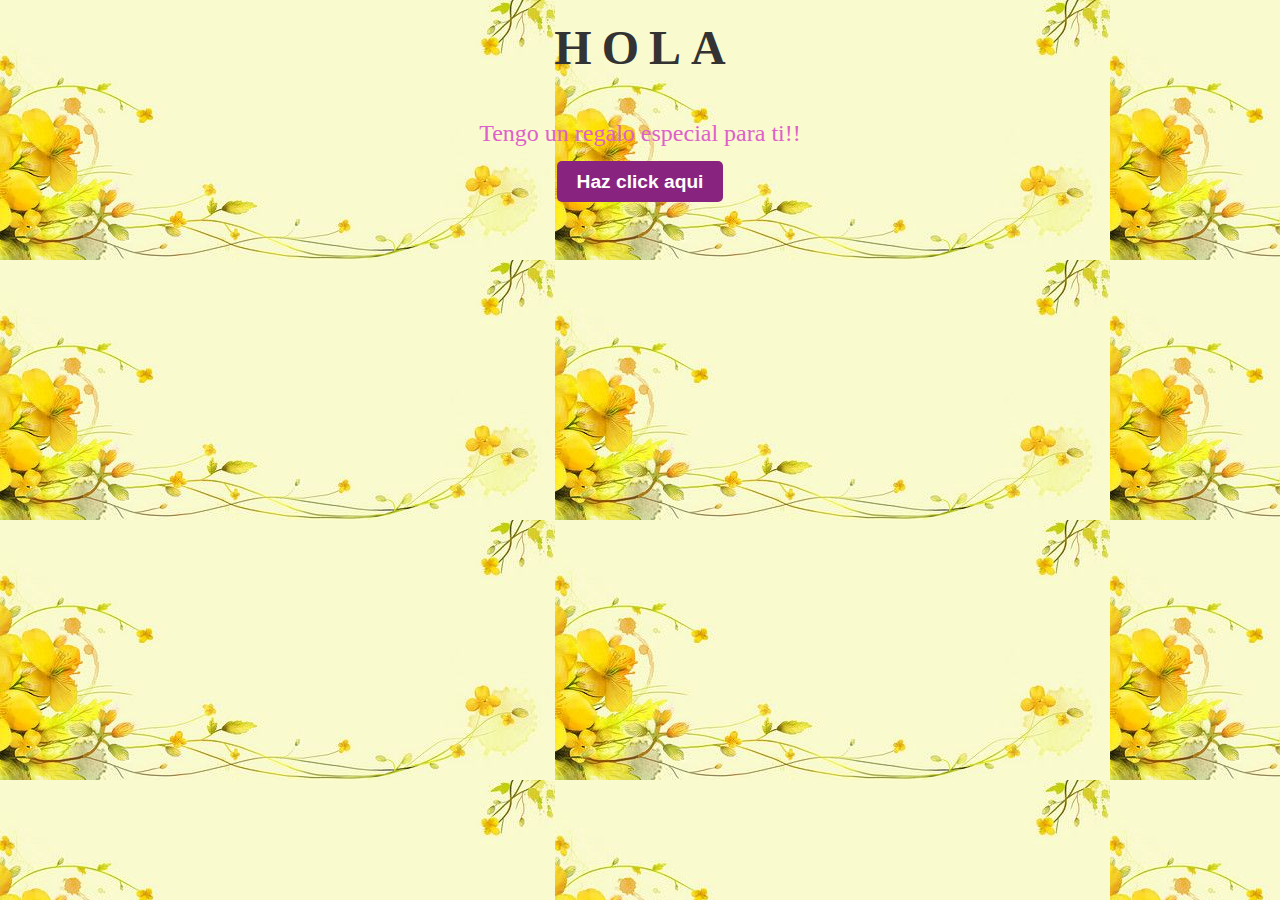
<file: index.html>
<!DOCTYPE html>
<html lang="en">
<head>
    <meta charset="UTF-8">
    <meta http-equiv="X-UA-Compatible" content="IE=edge">
    <meta name="viewport" content="width=device-width, initial-scale=1.0">
    <link rel="stylesheet" href="styles2.css">
    <link rel="icon" href="img/flowers.png" type="image/x-icon">
    <title>FLORES</title>
</head>
<body>
    <div class="greetings">

        <span>H</span>
        <span>O</span>
        <span>L</span>
        <span>A</span>
    </div>
    <div class="greetings">
        <span></span>
        <span></span>
        <span></span>
        <span></span>
        <span></span>
        <span></span>
    </div>
    <div class="description">
        <span>Tengo un regalo especial para ti!!</span>
    </div>
    <div class="button">
        <button>
            <a href="FLORES.html">Haz click aqui</a>
        </button>
        
    </div>
</body>
</html>
</file>
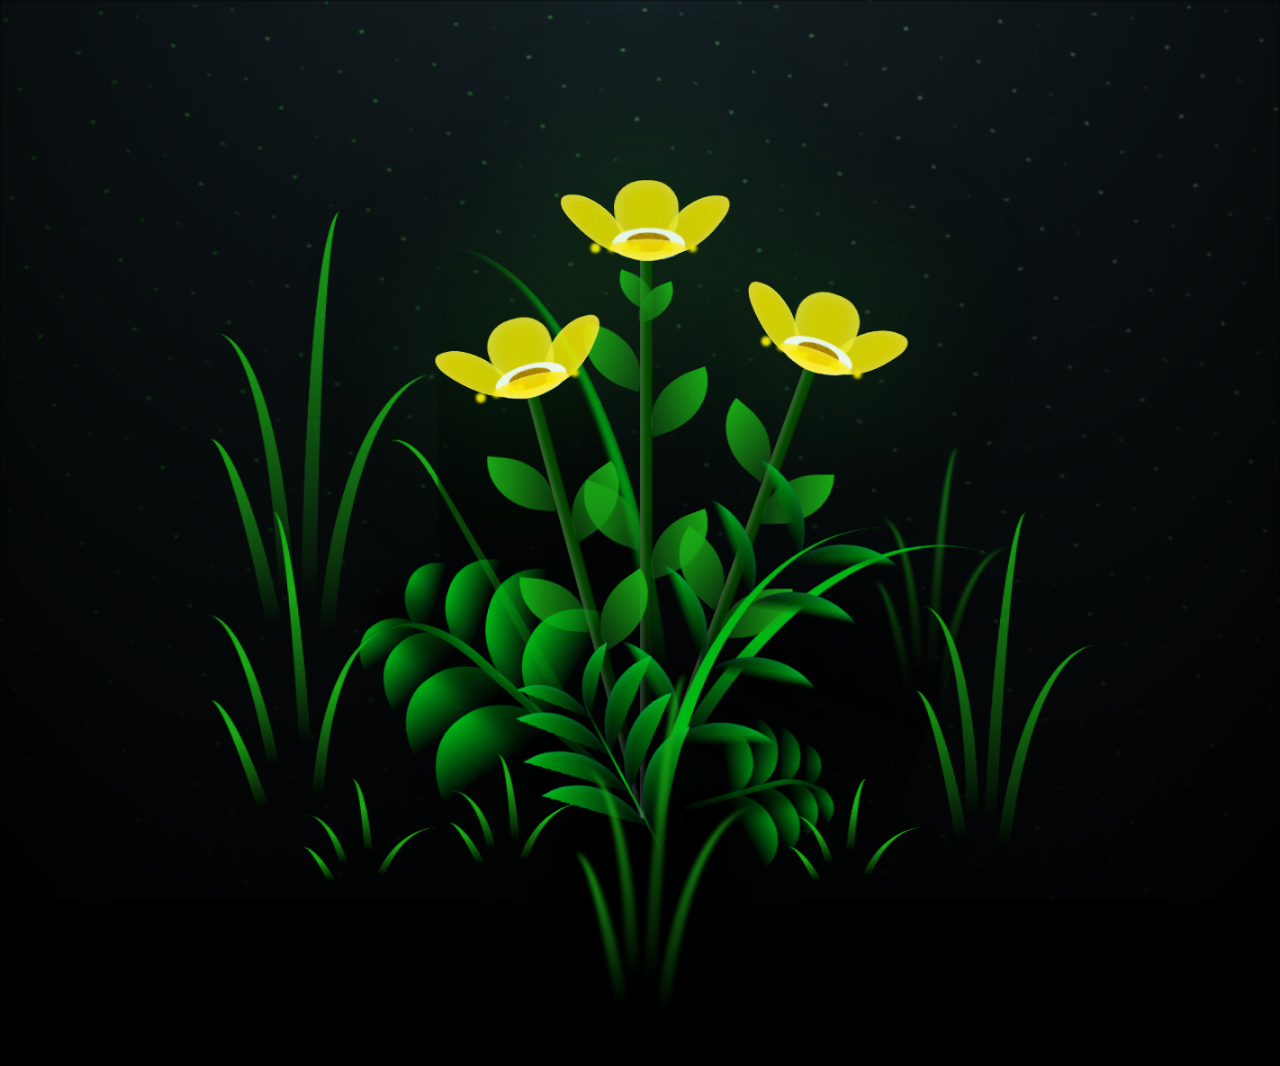
<file: FLORES.html>
<!DOCTYPE html>
<html lang="en">
<head>
    <meta charset="UTF-8">
    <meta http-equiv="X-UA-Compatible" content="IE=edge">
    <meta name="viewport" content="width=device-width, initial-scale=1.0">
    <link rel="stylesheet" href="styles.css">
    <link rel="icon" href="img/flowers.png" type="image/x-icon">
    <title>FLORES</title>
</head>

<body class="container">
    <div class="night"></div>
    <div class="flowers">
      <div class="flower flower--1">
        <div class="flower__leafs flower__leafs--1">
          <div class="flower__leaf flower__leaf--1"></div>
          <div class="flower__leaf flower__leaf--2"></div>
          <div class="flower__leaf flower__leaf--3"></div>
          <div class="flower__leaf flower__leaf--4"></div>
          <div class="flower__white-circle"></div>
  
          <div class="flower__light flower__light--1"></div>
          <div class="flower__light flower__light--2"></div>
          <div class="flower__light flower__light--3"></div>
          <div class="flower__light flower__light--4"></div>
          <div class="flower__light flower__light--5"></div>
          <div class="flower__light flower__light--6"></div>
          <div class="flower__light flower__light--7"></div>
          <div class="flower__light flower__light--8"></div>
  
        </div>
        <div class="flower__line">
          <div class="flower__line__leaf flower__line__leaf--1"></div>
          <div class="flower__line__leaf flower__line__leaf--2"></div>
          <div class="flower__line__leaf flower__line__leaf--3"></div>
          <div class="flower__line__leaf flower__line__leaf--4"></div>
          <div class="flower__line__leaf flower__line__leaf--5"></div>
          <div class="flower__line__leaf flower__line__leaf--6"></div>
        </div>
      </div>
  
      <div class="flower flower--2">
        <div class="flower__leafs flower__leafs--2">
          <div class="flower__leaf flower__leaf--1"></div>
          <div class="flower__leaf flower__leaf--2"></div>
          <div class="flower__leaf flower__leaf--3"></div>
          <div class="flower__leaf flower__leaf--4"></div>
          <div class="flower__white-circle"></div>
  
          <div class="flower__light flower__light--1"></div>
          <div class="flower__light flower__light--2"></div>
          <div class="flower__light flower__light--3"></div>
          <div class="flower__light flower__light--4"></div>
          <div class="flower__light flower__light--5"></div>
          <div class="flower__light flower__light--6"></div>
          <div class="flower__light flower__light--7"></div>
          <div class="flower__light flower__light--8"></div>
  
        </div>
        <div class="flower__line">
          <div class="flower__line__leaf flower__line__leaf--1"></div>
          <div class="flower__line__leaf flower__line__leaf--2"></div>
          <div class="flower__line__leaf flower__line__leaf--3"></div>
          <div class="flower__line__leaf flower__line__leaf--4"></div>
        </div>
      </div>
  
      <div class="flower flower--3">
        <div class="flower__leafs flower__leafs--3">
          <div class="flower__leaf flower__leaf--1"></div>
          <div class="flower__leaf flower__leaf--2"></div>
          <div class="flower__leaf flower__leaf--3"></div>
          <div class="flower__leaf flower__leaf--4"></div>
          <div class="flower__white-circle"></div>
  
          <div class="flower__light flower__light--1"></div>
          <div class="flower__light flower__light--2"></div>
          <div class="flower__light flower__light--3"></div>
          <div class="flower__light flower__light--4"></div>
          <div class="flower__light flower__light--5"></div>
          <div class="flower__light flower__light--6"></div>
          <div class="flower__light flower__light--7"></div>
          <div class="flower__light flower__light--8"></div>
  
        </div>
        <div class="flower__line">
          <div class="flower__line__leaf flower__line__leaf--1"></div>
          <div class="flower__line__leaf flower__line__leaf--2"></div>
          <div class="flower__line__leaf flower__line__leaf--3"></div>
          <div class="flower__line__leaf flower__line__leaf--4"></div>
        </div>
      </div>
  
      <div class="grow-ans" style="--d:1.2s">
        <div class="flower__g-long">
          <div class="flower__g-long__top"></div>
          <div class="flower__g-long__bottom"></div>
        </div>
      </div>
  
      <div class="growing-grass">
        <div class="flower__grass flower__grass--1">
          <div class="flower__grass--top"></div>
          <div class="flower__grass--bottom"></div>
          <div class="flower__grass__leaf flower__grass__leaf--1"></div>
          <div class="flower__grass__leaf flower__grass__leaf--2"></div>
          <div class="flower__grass__leaf flower__grass__leaf--3"></div>
          <div class="flower__grass__leaf flower__grass__leaf--4"></div>
          <div class="flower__grass__leaf flower__grass__leaf--5"></div>
          <div class="flower__grass__leaf flower__grass__leaf--6"></div>
          <div class="flower__grass__leaf flower__grass__leaf--7"></div>
          <div class="flower__grass__leaf flower__grass__leaf--8"></div>
          <div class="flower__grass__overlay"></div>
        </div>
      </div>
  
      <div class="growing-grass">
        <div class="flower__grass flower__grass--2">
          <div class="flower__grass--top"></div>
          <div class="flower__grass--bottom"></div>
          <div class="flower__grass__leaf flower__grass__leaf--1"></div>
          <div class="flower__grass__leaf flower__grass__leaf--2"></div>
          <div class="flower__grass__leaf flower__grass__leaf--3"></div>
          <div class="flower__grass__leaf flower__grass__leaf--4"></div>
          <div class="flower__grass__leaf flower__grass__leaf--5"></div>
          <div class="flower__grass__leaf flower__grass__leaf--6"></div>
          <div class="flower__grass__leaf flower__grass__leaf--7"></div>
          <div class="flower__grass__leaf flower__grass__leaf--8"></div>
          <div class="flower__grass__overlay"></div>
        </div>
      </div>
  
      <div class="grow-ans" style="--d:2.4s">
        <div class="flower__g-right flower__g-right--1">
          <div class="leaf"></div>
        </div>
      </div>
  
      <div class="grow-ans" style="--d:2.8s">
        <div class="flower__g-right flower__g-right--2">
          <div class="leaf"></div>
        </div>
      </div>
  
      <div class="grow-ans" style="--d:2.8s">
        <div class="flower__g-front">
          <div class="flower__g-front__leaf-wrapper flower__g-front__leaf-wrapper--1">
            <div class="flower__g-front__leaf"></div>
          </div>
          <div class="flower__g-front__leaf-wrapper flower__g-front__leaf-wrapper--2">
            <div class="flower__g-front__leaf"></div>
          </div>
          <div class="flower__g-front__leaf-wrapper flower__g-front__leaf-wrapper--3">
            <div class="flower__g-front__leaf"></div>
          </div>
          <div class="flower__g-front__leaf-wrapper flower__g-front__leaf-wrapper--4">
            <div class="flower__g-front__leaf"></div>
          </div>
          <div class="flower__g-front__leaf-wrapper flower__g-front__leaf-wrapper--5">
            <div class="flower__g-front__leaf"></div>
          </div>
          <div class="flower__g-front__leaf-wrapper flower__g-front__leaf-wrapper--6">
            <div class="flower__g-front__leaf"></div>
          </div>
          <div class="flower__g-front__leaf-wrapper flower__g-front__leaf-wrapper--7">
            <div class="flower__g-front__leaf"></div>
          </div>
          <div class="flower__g-front__leaf-wrapper flower__g-front__leaf-wrapper--8">
            <div class="flower__g-front__leaf"></div>
          </div>
          <div class="flower__g-front__line"></div>
        </div>
      </div>
  
      <div class="grow-ans" style="--d:3.2s">
        <div class="flower__g-fr">
          <div class="leaf"></div>
          <div class="flower__g-fr__leaf flower__g-fr__leaf--1"></div>
          <div class="flower__g-fr__leaf flower__g-fr__leaf--2"></div>
          <div class="flower__g-fr__leaf flower__g-fr__leaf--3"></div>
          <div class="flower__g-fr__leaf flower__g-fr__leaf--4"></div>
          <div class="flower__g-fr__leaf flower__g-fr__leaf--5"></div>
          <div class="flower__g-fr__leaf flower__g-fr__leaf--6"></div>
          <div class="flower__g-fr__leaf flower__g-fr__leaf--7"></div>
          <div class="flower__g-fr__leaf flower__g-fr__leaf--8"></div>
        </div>
      </div>
  
      <div class="long-g long-g--0">
        <div class="grow-ans" style="--d:3s">
          <div class="leaf leaf--0"></div>
        </div>
        <div class="grow-ans" style="--d:2.2s">
          <div class="leaf leaf--1"></div>
        </div>
        <div class="grow-ans" style="--d:3.4s">
          <div class="leaf leaf--2"></div>
        </div>
        <div class="grow-ans" style="--d:3.6s">
          <div class="leaf leaf--3"></div>
        </div>
      </div>
  
      <div class="long-g long-g--1">
        <div class="grow-ans" style="--d:3.6s">
          <div class="leaf leaf--0"></div>
        </div>
        <div class="grow-ans" style="--d:3.8s">
          <div class="leaf leaf--1"></div>
        </div>
        <div class="grow-ans" style="--d:4s">
          <div class="leaf leaf--2"></div>
        </div>
        <div class="grow-ans" style="--d:4.2s">
          <div class="leaf leaf--3"></div>
        </div>
      </div>
  
      <div class="long-g long-g--2">
        <div class="grow-ans" style="--d:4s">
          <div class="leaf leaf--0"></div>
        </div>
        <div class="grow-ans" style="--d:4.2s">
          <div class="leaf leaf--1"></div>
        </div>
        <div class="grow-ans" style="--d:4.4s">
          <div class="leaf leaf--2"></div>
        </div>
        <div class="grow-ans" style="--d:4.6s">
          <div class="leaf leaf--3"></div>
        </div>
      </div>
  
      <div class="long-g long-g--3">
        <div class="grow-ans" style="--d:4s">
          <div class="leaf leaf--0"></div>
        </div>
        <div class="grow-ans" style="--d:4.2s">
          <div class="leaf leaf--1"></div>
        </div>
        <div class="grow-ans" style="--d:3s">
          <div class="leaf leaf--2"></div>
        </div>
        <div class="grow-ans" style="--d:3.6s">
          <div class="leaf leaf--3"></div>
        </div>
      </div>
  
      <div class="long-g long-g--4">
        <div class="grow-ans" style="--d:4s">
          <div class="leaf leaf--0"></div>
        </div>
        <div class="grow-ans" style="--d:4.2s">
          <div class="leaf leaf--1"></div>
        </div>
        <div class="grow-ans" style="--d:3s">
          <div class="leaf leaf--2"></div>
        </div>
        <div class="grow-ans" style="--d:3.6s">
          <div class="leaf leaf--3"></div>
        </div>
      </div>
  
      <div class="long-g long-g--5">
        <div class="grow-ans" style="--d:4s">
          <div class="leaf leaf--0"></div>
        </div>
        <div class="grow-ans" style="--d:4.2s">
          <div class="leaf leaf--1"></div>
        </div>
        <div class="grow-ans" style="--d:3s">
          <div class="leaf leaf--2"></div>
        </div>
        <div class="grow-ans" style="--d:3.6s">
          <div class="leaf leaf--3"></div>
        </div>
      </div>
  
      <div class="long-g long-g--6">
        <div class="grow-ans" style="--d:4.2s">
          <div class="leaf leaf--0"></div>
        </div>
        <div class="grow-ans" style="--d:4.4s">
          <div class="leaf leaf--1"></div>
        </div>
        <div class="grow-ans" style="--d:4.6s">
          <div class="leaf leaf--2"></div>
        </div>
        <div class="grow-ans" style="--d:4.8s">
          <div class="leaf leaf--3"></div>
        </div>
      </div>
  
      <div class="long-g long-g--7">
        <div class="grow-ans" style="--d:3s">
          <div class="leaf leaf--0"></div>
        </div>
        <div class="grow-ans" style="--d:3.2s">
          <div class="leaf leaf--1"></div>
        </div>
        <div class="grow-ans" style="--d:3.5s">
          <div class="leaf leaf--2"></div>
        </div>
        <div class="grow-ans" style="--d:3.6s">
          <div class="leaf leaf--3"></div>
        </div>
      </div>
    </div>
    <script src="main.js"></script>
  </body>
</html>
</file>
<file: styles2.css>
/* Estilo general del cuerpo */
body {
    font-family: 'Georgia', serif;
    background-image: url('01.jpeg');
    color: #333; /* Color del texto */
    margin: 0;
    padding: 0;
    text-align: center;
}

/* Estilo para los saludos */
.greetings {
    display: flex;
    justify-content: center;
    margin: 20px 0;
}

.greetings span {
    font-size: 3rem;
    color: o#223C20; 
    margin: 0 5px;
    font-weight: bold;
    animation: bounce 1s infinite;
}

/* Animación de rebote */
@keyframes bounce {
    0%, 20%, 50%, 80%, 100% {
        transform: translateY(0);
    }
    40% {
        transform: translateY(-30px);
    }
    60% {
        transform: translateY(-15px);
    }
}

/* Estilo para la descripción */
.description {
    margin: 20px 0;
}

.description span {
    font-size: 1.5rem;
    color: #DE60CA; 
    font-weight: 300;
    line-height: 1.5;
}

/* Estilo para el botón */
.button {
    margin: 20px 0;
}

.button a {
    text-decoration: none;
    color: #fff;
    background-color:#882380; 
    padding: 10px 20px;
    border-radius: 5px;
    font-size: 1.2rem;
    font-weight: bold;
}

.button a:hover {
    background-color: #b43d5b;
}

button {
    border: none;
    padding: 0;
    background: none;
    cursor: pointer;
}

/* Estilo del favicon */
link[rel="icon"] {
    color: #d45a6c;
}
</file>
<file: styles.css>
*,
*::after,
*::before {
  padding: 0;
  margin: 0;
  box-sizing: border-box;
}

:root {
  --dark-color: #000;
}

body {
  display: flex;
  align-items: flex-end;
  justify-content: center;
  min-height: 100vh;
  background-color: var(--dark-color);
  overflow: hidden;
  perspective: 1000px;
}

.night {
  position: fixed;
  left: 50%;
  top: 0;
  transform: translateX(-50%);
  width: 100%;
  height: 100%;
  filter: blur(0.1vmin);
  background-image: radial-gradient(ellipse at top, transparent 0%, var(--dark-color)), 
  radial-gradient(ellipse at bottom, var(--dark-color), rgba(145, 233, 255, 0.2)), 
  repeating-linear-gradient(220deg, rgb(0, 0, 0) 0px, rgb(0, 0, 0) 19px, transparent 19px, 
  transparent 22px), repeating-linear-gradient(189deg, rgb(0, 0, 0) 0px, rgb(0, 0, 0) 19px, 
  transparent 19px, transparent 22px), repeating-linear-gradient(148deg, rgb(0, 0, 0) 0px, 
  rgb(0, 0, 0) 19px, transparent 19px, transparent 22px), linear-gradient(90deg, rgb(21, 255, 0), 
  rgb(240, 240, 240));
}

.flowers {
  position: relative;
  transform: scale(0.9);
}

.flower {
  position: absolute;
  bottom: 10vmin;
  transform-origin: bottom center;
  z-index: 10;
  --fl-speed: 0.8s;
}
.flower--1 {
  -webkit-animation: moving-flower-1 4s linear infinite;
          animation: moving-flower-1 4s linear infinite;
}
.flower--1 .flower__line {
  height: 70vmin;
  -webkit-animation-delay: 0.3s;
          animation-delay: 0.3s;
}
.flower--1 .flower__line__leaf--1 {
  -webkit-animation: blooming-leaf-right var(--fl-speed) 1.6s backwards;
          animation: blooming-leaf-right var(--fl-speed) 1.6s backwards;
}
.flower--1 .flower__line__leaf--2 {
  -webkit-animation: blooming-leaf-right var(--fl-speed) 1.4s backwards;
          animation: blooming-leaf-right var(--fl-speed) 1.4s backwards;
}
.flower--1 .flower__line__leaf--3 {
  -webkit-animation: blooming-leaf-left var(--fl-speed) 1.2s backwards;
          animation: blooming-leaf-left var(--fl-speed) 1.2s backwards;
}
.flower--1 .flower__line__leaf--4 {
  -webkit-animation: blooming-leaf-left var(--fl-speed) 1s backwards;
          animation: blooming-leaf-left var(--fl-speed) 1s backwards;
}
.flower--1 .flower__line__leaf--5 {
  -webkit-animation: blooming-leaf-right var(--fl-speed) 1.8s backwards;
          animation: blooming-leaf-right var(--fl-speed) 1.8s backwards;
}
.flower--1 .flower__line__leaf--6 {
  -webkit-animation: blooming-leaf-left var(--fl-speed) 2s backwards;
          animation: blooming-leaf-left var(--fl-speed) 2s backwards;
}
.flower--2 {
  left: 50%;
  transform: rotate(20deg);
  -webkit-animation: moving-flower-2 4s linear infinite;
          animation: moving-flower-2 4s linear infinite;
}
.flower--2 .flower__line {
  height: 60vmin;
  -webkit-animation-delay: 0.6s;
          animation-delay: 0.6s;
}
.flower--2 .flower__line__leaf--1 {
  -webkit-animation: blooming-leaf-right var(--fl-speed) 1.9s backwards;
          animation: blooming-leaf-right var(--fl-speed) 1.9s backwards;
}
.flower--2 .flower__line__leaf--2 {
  -webkit-animation: blooming-leaf-right var(--fl-speed) 1.7s backwards;
          animation: blooming-leaf-right var(--fl-speed) 1.7s backwards;
}
.flower--2 .flower__line__leaf--3 {
  -webkit-animation: blooming-leaf-left var(--fl-speed) 1.5s backwards;
          animation: blooming-leaf-left var(--fl-speed) 1.5s backwards;
}
.flower--2 .flower__line__leaf--4 {
  -webkit-animation: blooming-leaf-left var(--fl-speed) 1.3s backwards;
          animation: blooming-leaf-left var(--fl-speed) 1.3s backwards;
}
.flower--3 {
  left: 50%;
  transform: rotate(-15deg);
  -webkit-animation: moving-flower-3 4s linear infinite;
          animation: moving-flower-3 4s linear infinite;
}
.flower--3 .flower__line {
  -webkit-animation-delay: 0.9s;
          animation-delay: 0.9s;
}
.flower--3 .flower__line__leaf--1 {
  -webkit-animation: blooming-leaf-right var(--fl-speed) 2.5s backwards;
          animation: blooming-leaf-right var(--fl-speed) 2.5s backwards;
}
.flower--3 .flower__line__leaf--2 {
  -webkit-animation: blooming-leaf-right var(--fl-speed) 2.3s backwards;
          animation: blooming-leaf-right var(--fl-speed) 2.3s backwards;
}
.flower--3 .flower__line__leaf--3 {
  -webkit-animation: blooming-leaf-left var(--fl-speed) 2.1s backwards;
          animation: blooming-leaf-left var(--fl-speed) 2.1s backwards;
}
.flower--3 .flower__line__leaf--4 {
  -webkit-animation: blooming-leaf-left var(--fl-speed) 1.9s backwards;
          animation: blooming-leaf-left var(--fl-speed) 1.9s backwards;
}
.flower__leafs {
  position: relative;
  -webkit-animation: blooming-flower 2s backwards;
          animation: blooming-flower 2s backwards;
}
.flower__leafs--1 {
  -webkit-animation-delay: 1.1s;
          animation-delay: 1.1s;
}
.flower__leafs--2 {
  -webkit-animation-delay: 1.4s;
          animation-delay: 1.4s;
}
.flower__leafs--3 {
  -webkit-animation-delay: 1.7s;
          animation-delay: 1.7s;
}
.flower__leafs::after {
  content: "";
  position: absolute;
  left: 0;
  top: 0;
  transform: translate(-50%, -100%);
  width: 8vmin;
  height: 8vmin;
  background-color: #1aaa15;
  filter: blur(10vmin);
}
.flower__leaf {
  position: absolute;
  bottom: 0;
  left: 50%;
  width: 8vmin;
  height: 11vmin;
  border-radius: 51% 49% 47% 53%/44% 45% 55% 69%;
  background-color: #1aaa15;
  background-image: linear-gradient(to top, #fce700, #fce700);
  transform-origin: bottom center;
  opacity: 0.9;
  box-shadow: inset 0 0 2vmin rgba(255, 255, 255, 0.5);
}
.flower__leaf--1 {
  transform: translate(-10%, 1%) rotateY(40deg) rotateX(-50deg);
}
.flower__leaf--2 {
  transform: translate(-50%, -4%) rotateX(40deg);
}
.flower__leaf--3 {
  transform: translate(-90%, 0%) rotateY(45deg) rotateX(50deg);
}
.flower__leaf--4 {
  width: 8vmin;
  height: 8vmin;
  transform-origin: bottom left;
  border-radius: 4vmin 10vmin 4vmin 4vmin;
  transform: translate(0%, 18%) rotateX(70deg) rotate(-43deg);
  background-image: linear-gradient(to top, #fce700, #fce700);
  z-index: 1;
  opacity: 0.8;
}
.flower__white-circle {
  position: absolute;
  left: -3.5vmin;
  top: -3vmin;
  width: 9vmin;
  height: 4vmin;
  border-radius: 50%;
  background-color: #ffffff;
}
.flower__white-circle::after {
  content: "";
  position: absolute;
  left: 50%;
  top: 45%;
  transform: translate(-50%, -50%);
  width: 60%;
  height: 60%;
  border-radius: inherit;
  background-image: repeating-linear-gradient(135deg, rgba(0, 0, 0, 0.03) 0px, 
  rgba(0, 0, 0, 0.03) 1px, transparent 1px, transparent 12px), repeating-linear-gradient(45deg, 
  rgba(0, 0, 0, 0.03) 0px, rgba(0, 0, 0, 0.03) 1px, transparent 1px, transparent 12px), 
  repeating-linear-gradient(67.5deg, rgba(0, 0, 0, 0.03) 0px, rgba(0, 0, 0, 0.03) 1px, 
  transparent 1px, transparent 12px), repeating-linear-gradient(135deg, rgba(0, 0, 0, 0.03) 0px, 
  rgba(0, 0, 0, 0.03) 1px, transparent 1px, transparent 12px), repeating-linear-gradient(45deg, 
  rgba(0, 0, 0, 0.03) 0px, rgba(0, 0, 0, 0.03) 1px, transparent 1px, transparent 12px), 
  repeating-linear-gradient(112.5deg, rgba(0, 0, 0, 0.03) 0px, rgba(0, 0, 0, 0.03) 1px, 
  transparent 1px, transparent 12px), repeating-linear-gradient(112.5deg, rgba(0, 0, 0, 0.03) 0px, 
  rgba(0, 0, 0, 0.03) 1px, transparent 1px, transparent 12px), repeating-linear-gradient(45deg, 
  rgba(0, 0, 0, 0.03) 0px, rgba(0, 0, 0, 0.03) 1px, transparent 1px, transparent 12px), 
  repeating-linear-gradient(22.5deg, rgba(0, 0, 0, 0.03) 0px, rgba(0, 0, 0, 0.03) 1px, 
  transparent 1px, transparent 12px), repeating-linear-gradient(45deg, rgba(0, 0, 0, 0.03) 0px, 
  rgba(0, 0, 0, 0.03) 1px, transparent 1px, transparent 12px), repeating-linear-gradient(22.5deg, 
  rgba(0, 0, 0, 0.03) 0px, rgba(0, 0, 0, 0.03) 1px, transparent 1px, transparent 12px), 
  repeating-linear-gradient(135deg, rgba(0, 0, 0, 0.03) 0px, rgba(0, 0, 0, 0.03) 1px, 
  transparent 1px, transparent 12px), repeating-linear-gradient(157.5deg, rgba(0, 0, 0, 0.03) 0px, 
  rgba(0, 0, 0, 0.03) 1px, transparent 1px, transparent 12px), repeating-linear-gradient(67.5deg, 
  rgba(0, 0, 0, 0.03) 0px, rgba(0, 0, 0, 0.03) 1px, transparent 1px, transparent 12px), 
  repeating-linear-gradient(67.5deg, rgba(0, 0, 0, 0.03) 0px, rgba(0, 0, 0, 0.03) 1px, 
  transparent 1px, transparent 12px), linear-gradient(90deg, rgb(190, 133, 0), rgb(190, 133, 0));
}
.flower__line {
  height: 55vmin;
  width: 1.5vmin;
  background-image: linear-gradient(to left, rgba(0, 0, 0, 0.2), transparent, 
  rgba(255, 255, 255, 0.2)), linear-gradient(to top, transparent 10%, #064600, #064600);
  box-shadow: inset 0 0 2px rgba(0, 0, 0, 0.5);
  -webkit-animation: grow-flower-tree 4s backwards;
          animation: grow-flower-tree 4s backwards;
}
.flower__line__leaf {
  --w: 7vmin;
  --h: calc(var(--w) + 2vmin);
  position: absolute;
  top: 20%;
  left: 90%;
  width: var(--w);
  height: var(--h);
  border-top-right-radius: var(--h);
  border-bottom-left-radius: var(--h);
  background-image: linear-gradient(to top, rgba(20, 122, 20, 0.4), #1aaa15);
}
.flower__line__leaf--1 {
  transform: rotate(70deg) rotateY(30deg);
}
.flower__line__leaf--2 {
  top: 45%;
  transform: rotate(70deg) rotateY(30deg);
}
.flower__line__leaf--3, .flower__line__leaf--4, .flower__line__leaf--6 {
  border-top-right-radius: 0;
  border-bottom-left-radius: 0;
  border-top-left-radius: var(--h);
  border-bottom-right-radius: var(--h);
  left: -460%;
  top: 12%;
  transform: rotate(-70deg) rotateY(30deg);
}
.flower__line__leaf--4 {
  top: 40%;
}
.flower__line__leaf--5 {
  top: 0;
  transform-origin: left;
  transform: rotate(70deg) rotateY(30deg) scale(0.6);
}
.flower__line__leaf--6 {
  top: -2%;
  left: -450%;
  transform-origin: right;
  transform: rotate(-70deg) rotateY(30deg) scale(0.6);
}
.flower__light {
  position: absolute;
  bottom: 0vmin;
  width: 1vmin;
  height: 1vmin;
  background-color: rgb(255, 251, 0);
  border-radius: 50%;
  filter: blur(0.2vmin);
  -webkit-animation: light-ans 4s linear infinite backwards;
          animation: light-ans 4s linear infinite backwards;
}
.flower__light:nth-child(odd) {
  background-color: #fce700;
}
.flower__light--1 {
  left: -2vmin;
  -webkit-animation-delay: 1s;
          animation-delay: 1s;
}
.flower__light--2 {
  left: 3vmin;
  -webkit-animation-delay: 0.5s;
          animation-delay: 0.5s;
}
.flower__light--3 {
  left: -6vmin;
  -webkit-animation-delay: 0.3s;
          animation-delay: 0.3s;
}
.flower__light--4 {
  left: 6vmin;
  -webkit-animation-delay: 0.9s;
          animation-delay: 0.9s;
}
.flower__light--5 {
  left: -1vmin;
  -webkit-animation-delay: 1.5s;
          animation-delay: 1.5s;
}
.flower__light--6 {
  left: -4vmin;
  -webkit-animation-delay: 3s;
          animation-delay: 3s;
}
.flower__light--7 {
  left: 3vmin;
  -webkit-animation-delay: 2s;
          animation-delay: 2s;
}
.flower__light--8 {
  left: -6vmin;
  -webkit-animation-delay: 3.5s;
          animation-delay: 3.5s;
}
.flower__grass {
  --c: #00b815;
  --line-w: 1.5vmin;
  position: absolute;
  bottom: 12vmin;
  left: -7vmin;
  display: flex;
  flex-direction: column;
  align-items: flex-end;
  z-index: 20;
  transform-origin: bottom center;
  transform: rotate(-48deg) rotateY(40deg);
}
.flower__grass--1 {
  -webkit-animation: moving-grass 2s linear infinite;
          animation: moving-grass 2s linear infinite;
}
.flower__grass--2 {
  left: 2vmin;
  bottom: 10vmin;
  transform: scale(0.5) rotate(75deg) rotateX(10deg) rotateY(-200deg);
  opacity: 0.8;
  z-index: 0;
  -webkit-animation: moving-grass--2 1.5s linear infinite;
          animation: moving-grass--2 1.5s linear infinite;
}
.flower__grass--top {
  width: 7vmin;
  height: 10vmin;
  border-top-right-radius: 100%;
  border-right: var(--line-w) solid var(--c);
  transform-origin: bottom center;
  transform: rotate(-2deg);
}
.flower__grass--bottom {
  margin-top: -2px;
  width: var(--line-w);
  height: 25vmin;
  background-image: linear-gradient(to top, transparent, var(--c));
}
.flower__grass__leaf {
  --size: 10vmin;
  position: absolute;
  width: calc(var(--size) * 2.1);
  height: var(--size);
  border-top-left-radius: var(--size);
  border-top-right-radius: var(--size);
  background-image: linear-gradient(to top, transparent, transparent 30%, var(--c));
  z-index: 100;
}
.flower__grass__leaf--1 {
  top: -6%;
  left: 30%;
  --size: 6vmin;
  transform: rotate(-20deg);
  -webkit-animation: growing-grass-ans--1 2s 2.6s backwards;
          animation: growing-grass-ans--1 2s 2.6s backwards;
}
@-webkit-keyframes growing-grass-ans--1 {
  0% {
    transform-origin: bottom left;
    transform: rotate(-20deg) scale(0);
  }
}
@keyframes growing-grass-ans--1 {
  0% {
    transform-origin: bottom left;
    transform: rotate(-20deg) scale(0);
  }
}
.flower__grass__leaf--2 {
  top: -5%;
  left: -110%;
  --size: 6vmin;
  transform: rotate(10deg);
  -webkit-animation: growing-grass-ans--2 2s 2.4s linear backwards;
          animation: growing-grass-ans--2 2s 2.4s linear backwards;
}
@-webkit-keyframes growing-grass-ans--2 {
  0% {
    transform-origin: bottom right;
    transform: rotate(10deg) scale(0);
  }
}
@keyframes growing-grass-ans--2 {
  0% {
    transform-origin: bottom right;
    transform: rotate(10deg) scale(0);
  }
}
.flower__grass__leaf--3 {
  top: 5%;
  left: 60%;
  --size: 8vmin;
  transform: rotate(-18deg) rotateX(-20deg);
  -webkit-animation: growing-grass-ans--3 2s 2.2s linear backwards;
          animation: growing-grass-ans--3 2s 2.2s linear backwards;
}
@-webkit-keyframes growing-grass-ans--3 {
  0% {
    transform-origin: bottom left;
    transform: rotate(-18deg) rotateX(-20deg) scale(0);
  }
}
@keyframes growing-grass-ans--3 {
  0% {
    transform-origin: bottom left;
    transform: rotate(-18deg) rotateX(-20deg) scale(0);
  }
}
.flower__grass__leaf--4 {
  top: 6%;
  left: -135%;
  --size: 8vmin;
  transform: rotate(2deg);
  -webkit-animation: growing-grass-ans--4 2s 2s linear backwards;
          animation: growing-grass-ans--4 2s 2s linear backwards;
}
@-webkit-keyframes growing-grass-ans--4 {
  0% {
    transform-origin: bottom right;
    transform: rotate(2deg) scale(0);
  }
}
@keyframes growing-grass-ans--4 {
  0% {
    transform-origin: bottom right;
    transform: rotate(2deg) scale(0);
  }
}
.flower__grass__leaf--5 {
  top: 20%;
  left: 60%;
  --size: 10vmin;
  transform: rotate(-24deg) rotateX(-20deg);
  -webkit-animation: growing-grass-ans--5 2s 1.8s linear backwards;
          animation: growing-grass-ans--5 2s 1.8s linear backwards;
}
@-webkit-keyframes growing-grass-ans--5 {
  0% {
    transform-origin: bottom left;
    transform: rotate(-24deg) rotateX(-20deg) scale(0);
  }
}
@keyframes growing-grass-ans--5 {
  0% {
    transform-origin: bottom left;
    transform: rotate(-24deg) rotateX(-20deg) scale(0);
  }
}
.flower__grass__leaf--6 {
  top: 22%;
  left: -180%;
  --size: 10vmin;
  transform: rotate(10deg);
  -webkit-animation: growing-grass-ans--6 2s 1.6s linear backwards;
          animation: growing-grass-ans--6 2s 1.6s linear backwards;
}
@-webkit-keyframes growing-grass-ans--6 {
  0% {
    transform-origin: bottom right;
    transform: rotate(10deg) scale(0);
  }
}
@keyframes growing-grass-ans--6 {
  0% {
    transform-origin: bottom right;
    transform: rotate(10deg) scale(0);
  }
}
.flower__grass__leaf--7 {
  top: 39%;
  left: 70%;
  --size: 10vmin;
  transform: rotate(-10deg);
  -webkit-animation: growing-grass-ans--7 2s 1.4s linear backwards;
          animation: growing-grass-ans--7 2s 1.4s linear backwards;
}
@-webkit-keyframes growing-grass-ans--7 {
  0% {
    transform-origin: bottom left;
    transform: rotate(-10deg) scale(0);
  }
}
@keyframes growing-grass-ans--7 {
  0% {
    transform-origin: bottom left;
    transform: rotate(-10deg) scale(0);
  }
}
.flower__grass__leaf--8 {
  top: 40%;
  left: -215%;
  --size: 11vmin;
  transform: rotate(10deg);
  -webkit-animation: growing-grass-ans--8 2s 1.2s linear backwards;
          animation: growing-grass-ans--8 2s 1.2s linear backwards;
}
@-webkit-keyframes growing-grass-ans--8 {
  0% {
    transform-origin: bottom right;
    transform: rotate(10deg) scale(0);
  }
}
@keyframes growing-grass-ans--8 {
  0% {
    transform-origin: bottom right;
    transform: rotate(10deg) scale(0);
  }
}
.flower__grass__overlay {
  position: absolute;
  top: -10%;
  right: 0%;
  width: 100%;
  height: 100%;
  background-color: rgba(0, 0, 0, 0.6);
  filter: blur(1.5vmin);
  z-index: 100;
}
.flower__g-long {
  --w: 2vmin;
  --h: 6vmin;
  --c: #1aaa15;
  position: absolute;
  bottom: 10vmin;
  left: -3vmin;
  transform-origin: bottom center;
  transform: rotate(-30deg) rotateY(-20deg);
  display: flex;
  flex-direction: column;
  align-items: flex-end;
  -webkit-animation: flower-g-long-ans 3s linear infinite;
          animation: flower-g-long-ans 3s linear infinite;
}
@-webkit-keyframes flower-g-long-ans {
  0%, 100% {
    transform: rotate(-30deg) rotateY(-20deg);
  }
  50% {
    transform: rotate(-32deg) rotateY(-20deg);
  }
}
@keyframes flower-g-long-ans {
  0%, 100% {
    transform: rotate(-30deg) rotateY(-20deg);
  }
  50% {
    transform: rotate(-32deg) rotateY(-20deg);
  }
}
.flower__g-long__top {
  top: calc(var(--h) * -1);
  width: calc(var(--w) + 1vmin);
  height: var(--h);
  border-top-right-radius: 100%;
  border-right: 0.7vmin solid var(--c);
  transform: translate(-0.7vmin, 1vmin);
}
.flower__g-long__bottom {
  width: var(--w);
  height: 50vmin;
  transform-origin: bottom center;
  background-image: linear-gradient(to top, transparent 30%, var(--c));
  box-shadow: inset 0 0 2px rgba(0, 0, 0, 0.5);
  -webkit-clip-path: polygon(35% 0, 65% 1%, 100% 100%, 0% 100%);
          clip-path: polygon(35% 0, 65% 1%, 100% 100%, 0% 100%);
}
.flower__g-right {
  position: absolute;
  bottom: 6vmin;
  left: -2vmin;
  transform-origin: bottom left;
  transform: rotate(20deg);
}
.flower__g-right .leaf {
  width: 30vmin;
  height: 50vmin;
  border-top-left-radius: 100%;
  border-left: 2vmin solid #00b815;
  background-image: linear-gradient(to bottom, transparent, var(--dark-color) 60%);
  -webkit-mask-image: linear-gradient(to top, transparent 30%, #00b815 60%);
}
.flower__g-right--1 {
  -webkit-animation: flower-g-right-ans 2.5s linear infinite;
          animation: flower-g-right-ans 2.5s linear infinite;
}
.flower__g-right--2 {
  left: 5vmin;
  transform: rotateY(-180deg);
  -webkit-animation: flower-g-right-ans--2 3s linear infinite;
          animation: flower-g-right-ans--2 3s linear infinite;
}
.flower__g-right--2 .leaf {
  height: 75vmin;
  filter: blur(0.3vmin);
  opacity: 0.8;
}
@-webkit-keyframes flower-g-right-ans {
  0%, 100% {
    transform: rotate(20deg);
  }
  50% {
    transform: rotate(24deg) rotateX(-20deg);
  }
}
@keyframes flower-g-right-ans {
  0%, 100% {
    transform: rotate(20deg);
  }
  50% {
    transform: rotate(24deg) rotateX(-20deg);
  }
}
@-webkit-keyframes flower-g-right-ans--2 {
  0%, 100% {
    transform: rotateY(-180deg) rotate(0deg) rotateX(-20deg);
  }
  50% {
    transform: rotateY(-180deg) rotate(6deg) rotateX(-20deg);
  }
}
@keyframes flower-g-right-ans--2 {
  0%, 100% {
    transform: rotateY(-180deg) rotate(0deg) rotateX(-20deg);
  }
  50% {
    transform: rotateY(-180deg) rotate(6deg) rotateX(-20deg);
  }
}
.flower__g-front {
  position: absolute;
  bottom: 6vmin;
  left: 2.5vmin;
  z-index: 100;
  transform-origin: bottom center;
  transform: rotate(-28deg) rotateY(30deg) scale(1.04);
  -webkit-animation: flower__g-front-ans 2s linear infinite;
          animation: flower__g-front-ans 2s linear infinite;
}
@-webkit-keyframes flower__g-front-ans {
  0%, 100% {
    transform: rotate(-28deg) rotateY(30deg) scale(1.04);
  }
  50% {
    transform: rotate(-35deg) rotateY(40deg) scale(1.04);
  }
}
@keyframes flower__g-front-ans {
  0%, 100% {
    transform: rotate(-28deg) rotateY(30deg) scale(1.04);
  }
  50% {
    transform: rotate(-35deg) rotateY(40deg) scale(1.04);
  }
}
.flower__g-front__line {
  width: 0.3vmin;
  height: 20vmin;
  background-image: linear-gradient(to top, transparent, #00b815, transparent 100%);
  position: relative;
}
.flower__g-front__leaf-wrapper {
  position: absolute;
  top: 0;
  left: 0;
  transform-origin: bottom left;
  transform: rotate(10deg);
}
.flower__g-front__leaf-wrapper:nth-child(even) {
  left: 0vmin;
  transform: rotateY(-180deg) rotate(5deg);
  -webkit-animation: flower__g-front__leaf-left-ans 1s ease-in backwards;
          animation: flower__g-front__leaf-left-ans 1s ease-in backwards;
}
.flower__g-front__leaf-wrapper:nth-child(odd) {
  -webkit-animation: flower__g-front__leaf-ans 1s ease-in backwards;
          animation: flower__g-front__leaf-ans 1s ease-in backwards;
}
.flower__g-front__leaf-wrapper--1 {
  top: -8vmin;
  transform: scale(0.7);
  -webkit-animation: flower__g-front__leaf-ans 1s 5.5s ease-in backwards !important;
          animation: flower__g-front__leaf-ans 1s 5.5s ease-in backwards !important;
}
.flower__g-front__leaf-wrapper--2 {
  top: -8vmin;
  transform: rotateY(-180deg) scale(0.7) !important;
  -webkit-animation: flower__g-front__leaf-left-ans-2 1s 4.6s ease-in backwards !important;
          animation: flower__g-front__leaf-left-ans-2 1s 4.6s ease-in backwards !important;
}
.flower__g-front__leaf-wrapper--3 {
  top: -3vmin;
  -webkit-animation: flower__g-front__leaf-ans 1s 4.6s ease-in backwards;
          animation: flower__g-front__leaf-ans 1s 4.6s ease-in backwards;
}
.flower__g-front__leaf-wrapper--4 {
  top: -3vmin;
  transform: rotateY(-180deg) scale(0.9) !important;
  -webkit-animation: flower__g-front__leaf-left-ans-2 1s 4.6s ease-in backwards !important;
          animation: flower__g-front__leaf-left-ans-2 1s 4.6s ease-in backwards !important;
}
@-webkit-keyframes flower__g-front__leaf-left-ans-2 {
  0% {
    transform: rotateY(-180deg) scale(0);
  }
}
@keyframes flower__g-front__leaf-left-ans-2 {
  0% {
    transform: rotateY(-180deg) scale(0);
  }
}
.flower__g-front__leaf-wrapper--5, .flower__g-front__leaf-wrapper--6 {
  top: 2vmin;
}
.flower__g-front__leaf-wrapper--7, .flower__g-front__leaf-wrapper--8 {
  top: 6.5vmin;
}
.flower__g-front__leaf-wrapper--2 {
  -webkit-animation-delay: 5.2s !important;
          animation-delay: 5.2s !important;
}
.flower__g-front__leaf-wrapper--3 {
  -webkit-animation-delay: 4.9s !important;
          animation-delay: 4.9s !important;
}
.flower__g-front__leaf-wrapper--5 {
  -webkit-animation-delay: 4.3s !important;
          animation-delay: 4.3s !important;
}
.flower__g-front__leaf-wrapper--6 {
  -webkit-animation-delay: 4.1s !important;
          animation-delay: 4.1s !important;
}
.flower__g-front__leaf-wrapper--7 {
  -webkit-animation-delay: 3.8s !important;
          animation-delay: 3.8s !important;
}
.flower__g-front__leaf-wrapper--8 {
  -webkit-animation-delay: 3.5s !important;
          animation-delay: 3.5s !important;
}
@-webkit-keyframes flower__g-front__leaf-ans {
  0% {
    transform: rotate(10deg) scale(0);
  }
}
@keyframes flower__g-front__leaf-ans {
  0% {
    transform: rotate(10deg) scale(0);
  }
}
@-webkit-keyframes flower__g-front__leaf-left-ans {
  0% {
    transform: rotateY(-180deg) rotate(5deg) scale(0);
  }
}
@keyframes flower__g-front__leaf-left-ans {
  0% {
    transform: rotateY(-180deg) rotate(5deg) scale(0);
  }
}
.flower__g-front__leaf {
  width: 10vmin;
  height: 10vmin;
  border-radius: 100% 0% 0% 100%/100% 100% 0% 0%;
  box-shadow: inset 0 2px 1vmin hsla(184deg, 97%, 58%, 0.2);
  background-image: linear-gradient(to bottom left, transparent, var(--dark-color)), 
  linear-gradient(to bottom right, #00b815 50%, transparent 50%, transparent);
  -webkit-mask-image: linear-gradient(to bottom right, #00b815 50%, transparent 50%, transparent);
  mask-image: linear-gradient(to bottom right, #00b815 50%, transparent 50%, transparent);
}
.flower__g-fr {
  position: absolute;
  bottom: -4vmin;
  left: vmin;
  transform-origin: bottom left;
  z-index: 10;
  -webkit-animation: flower__g-fr-ans 2s linear infinite;
          animation: flower__g-fr-ans 2s linear infinite;
}
@-webkit-keyframes flower__g-fr-ans {
  0%, 100% {
    transform: rotate(2deg);
  }
  50% {
    transform: rotate(4deg);
  }
}
@keyframes flower__g-fr-ans {
  0%, 100% {
    transform: rotate(2deg);
  }
  50% {
    transform: rotate(4deg);
  }
}
.flower__g-fr .leaf {
  width: 30vmin;
  height: 50vmin;
  border-top-left-radius: 100%;
  border-left: 2vmin solid #00b815;
  -webkit-mask-image: linear-gradient(to top, transparent 25%, #00b815 50%);
  position: relative;
  z-index: 1;
}
.flower__g-fr__leaf {
  position: absolute;
  top: 0;
  left: 0;
  width: 10vmin;
  height: 10vmin;
  border-radius: 100% 0% 0% 100%/100% 100% 0% 0%;
  box-shadow: inset 0 2px 1vmin hsla(184deg, 97%, 58%, 0.2);
  background-image: linear-gradient(to bottom left, transparent, var(--dark-color) 98%), 
  linear-gradient(to bottom right, #00b815 45%, transparent 50%, transparent);
  -webkit-mask-image: linear-gradient(135deg, #00b815 40%, transparent 50%, transparent);
}
.flower__g-fr__leaf--1 {
  left: 20vmin;
  transform: rotate(45deg);
  -webkit-animation: flower__g-fr-leaft-ans-1 0.5s 5.2s linear backwards;
          animation: flower__g-fr-leaft-ans-1 0.5s 5.2s linear backwards;
}
@-webkit-keyframes flower__g-fr-leaft-ans-1 {
  0% {
    transform-origin: left;
    transform: rotate(45deg) scale(0);
  }
}
@keyframes flower__g-fr-leaft-ans-1 {
  0% {
    transform-origin: left;
    transform: rotate(45deg) scale(0);
  }
}
.flower__g-fr__leaf--2 {
  left: 12vmin;
  top: -7vmin;
  transform: rotate(25deg) rotateY(-180deg);
  -webkit-animation: flower__g-fr-leaft-ans-6 0.5s 5s linear backwards;
          animation: flower__g-fr-leaft-ans-6 0.5s 5s linear backwards;
}
.flower__g-fr__leaf--3 {
  left: 15vmin;
  top: 6vmin;
  transform: rotate(55deg);
  -webkit-animation: flower__g-fr-leaft-ans-5 0.5s 4.8s linear backwards;
          animation: flower__g-fr-leaft-ans-5 0.5s 4.8s linear backwards;
}
.flower__g-fr__leaf--4 {
  left: 6vmin;
  top: -2vmin;
  transform: rotate(25deg) rotateY(-180deg);
  -webkit-animation: flower__g-fr-leaft-ans-6 0.5s 4.6s linear backwards;
          animation: flower__g-fr-leaft-ans-6 0.5s 4.6s linear backwards;
}
.flower__g-fr__leaf--5 {
  left: 10vmin;
  top: 14vmin;
  transform: rotate(55deg);
  -webkit-animation: flower__g-fr-leaft-ans-5 0.5s 4.4s linear backwards;
          animation: flower__g-fr-leaft-ans-5 0.5s 4.4s linear backwards;
}
@-webkit-keyframes flower__g-fr-leaft-ans-5 {
  0% {
    transform-origin: left;
    transform: rotate(55deg) scale(0);
  }
}
@keyframes flower__g-fr-leaft-ans-5 {
  0% {
    transform-origin: left;
    transform: rotate(55deg) scale(0);
  }
}
.flower__g-fr__leaf--6 {
  left: 0vmin;
  top: 6vmin;
  transform: rotate(25deg) rotateY(-180deg);
  -webkit-animation: flower__g-fr-leaft-ans-6 0.5s 4.2s linear backwards;
          animation: flower__g-fr-leaft-ans-6 0.5s 4.2s linear backwards;
}
@-webkit-keyframes flower__g-fr-leaft-ans-6 {
  0% {
    transform-origin: right;
    transform: rotate(25deg) rotateY(-180deg) scale(0);
  }
}
@keyframes flower__g-fr-leaft-ans-6 {
  0% {
    transform-origin: right;
    transform: rotate(25deg) rotateY(-180deg) scale(0);
  }
}
.flower__g-fr__leaf--7 {
  left: 5vmin;
  top: 22vmin;
  transform: rotate(45deg);
  -webkit-animation: flower__g-fr-leaft-ans-7 0.5s 4s linear backwards;
          animation: flower__g-fr-leaft-ans-7 0.5s 4s linear backwards;
}
@-webkit-keyframes flower__g-fr-leaft-ans-7 {
  0% {
    transform-origin: left;
    transform: rotate(45deg) scale(0);
  }
}
@keyframes flower__g-fr-leaft-ans-7 {
  0% {
    transform-origin: left;
    transform: rotate(45deg) scale(0);
  }
}
.flower__g-fr__leaf--8 {
  left: -4vmin;
  top: 15vmin;
  transform: rotate(15deg) rotateY(-180deg);
  -webkit-animation: flower__g-fr-leaft-ans-8 0.5s 3.8s linear backwards;
          animation: flower__g-fr-leaft-ans-8 0.5s 3.8s linear backwards;
}
@-webkit-keyframes flower__g-fr-leaft-ans-8 {
  0% {
    transform-origin: right;
    transform: rotate(15deg) rotateY(-180deg) scale(0);
  }
}
@keyframes flower__g-fr-leaft-ans-8 {
  0% {
    transform-origin: right;
    transform: rotate(15deg) rotateY(-180deg) scale(0);
  }
}

.long-g {
  position: absolute;
  bottom: 25vmin;
  left: -42vmin;
  transform-origin: bottom left;
}
.long-g--1 {
  bottom: 0vmin;
  transform: scale(0.8) rotate(-5deg);
}
.long-g--1 .leaf {
  -webkit-mask-image: linear-gradient(to top, transparent 40%, #00b815 80%) !important;
}
.long-g--1 .leaf--1 {
  --w: 5vmin;
  --h: 60vmin;
  left: -2vmin;
  transform: rotate(3deg) rotateY(-180deg);
}
.long-g--2, .long-g--3 {
  bottom: -3vmin;
  left: -35vmin;
  transform-origin: center;
  transform: scale(0.6) rotateX(60deg);
}
.long-g--2 .leaf, .long-g--3 .leaf {
  -webkit-mask-image: linear-gradient(to top, transparent 50%, #00b815 80%) !important;
}
.long-g--2 .leaf--1, .long-g--3 .leaf--1 {
  left: -1vmin;
  transform: rotateY(-180deg);
}
.long-g--3 {
  left: -17vmin;
  bottom: 0vmin;
}
.long-g--3 .leaf {
  -webkit-mask-image: linear-gradient(to top, transparent 40%, #00b815 80%) !important;
}
.long-g--4 {
  left: 25vmin;
  bottom: -3vmin;
  transform-origin: center;
  transform: scale(0.6) rotateX(60deg);
}
.long-g--4 .leaf {
  -webkit-mask-image: linear-gradient(to top, transparent 50%, #00b815 80%) !important;
}
.long-g--5 {
  left: 42vmin;
  bottom: 0vmin;
  transform: scale(0.8) rotate(2deg);
}
.long-g--6 {
  left: 0vmin;
  bottom: -20vmin;
  z-index: 100;
  filter: blur(0.3vmin);
  transform: scale(0.8) rotate(2deg);
}
.long-g--7 {
  left: 35vmin;
  bottom: 20vmin;
  z-index: -1;
  filter: blur(0.3vmin);
  transform: scale(0.6) rotate(2deg);
  opacity: 0.7;
}
.long-g .leaf {
  --w: 15vmin;
  --h: 40vmin;
  --c: #1aaa15;
  position: absolute;
  bottom: 0;
  width: var(--w);
  height: var(--h);
  border-top-left-radius: 100%;
  border-left: 2vmin solid var(--c);
  -webkit-mask-image: linear-gradient(to top, transparent 20%, var(--dark-color));
  transform-origin: bottom center;
}
.long-g .leaf--0 {
  left: 2vmin;
  -webkit-animation: leaf-ans-1 4s linear infinite;
          animation: leaf-ans-1 4s linear infinite;
}
.long-g .leaf--1 {
  --w: 5vmin;
  --h: 60vmin;
  -webkit-animation: leaf-ans-1 4s linear infinite;
          animation: leaf-ans-1 4s linear infinite;
}
.long-g .leaf--2 {
  --w: 10vmin;
  --h: 40vmin;
  left: -0.5vmin;
  bottom: 5vmin;
  transform-origin: bottom left;
  transform: rotateY(-180deg);
  -webkit-animation: leaf-ans-2 3s linear infinite;
          animation: leaf-ans-2 3s linear infinite;
}
.long-g .leaf--3 {
  --w: 5vmin;
  --h: 30vmin;
  left: -1vmin;
  bottom: 3.2vmin;
  transform-origin: bottom left;
  transform: rotate(-10deg) rotateY(-180deg);
  -webkit-animation: leaf-ans-3 3s linear infinite;
          animation: leaf-ans-3 3s linear infinite;
}

@-webkit-keyframes leaf-ans-1 {
  0%, 100% {
    transform: rotate(-5deg) scale(1);
  }
  50% {
    transform: rotate(5deg) scale(1.1);
  }
}

@keyframes leaf-ans-1 {
  0%, 100% {
    transform: rotate(-5deg) scale(1);
  }
  50% {
    transform: rotate(5deg) scale(1.1);
  }
}
@-webkit-keyframes leaf-ans-2 {
  0%, 100% {
    transform: rotateY(-180deg) rotate(5deg);
  }
  50% {
    transform: rotateY(-180deg) rotate(0deg) scale(1.1);
  }
}
@keyframes leaf-ans-2 {
  0%, 100% {
    transform: rotateY(-180deg) rotate(5deg);
  }
  50% {
    transform: rotateY(-180deg) rotate(0deg) scale(1.1);
  }
}
@-webkit-keyframes leaf-ans-3 {
  0%, 100% {
    transform: rotate(-10deg) rotateY(-180deg);
  }
  50% {
    transform: rotate(-20deg) rotateY(-180deg);
  }
}
@keyframes leaf-ans-3 {
  0%, 100% {
    transform: rotate(-10deg) rotateY(-180deg);
  }
  50% {
    transform: rotate(-20deg) rotateY(-180deg);
  }
}
.grow-ans {
  -webkit-animation: grow-ans 2s var(--d) backwards;
          animation: grow-ans 2s var(--d) backwards;
}

@-webkit-keyframes grow-ans {
  0% {
    transform: scale(0);
    opacity: 0;
  }
}

@keyframes grow-ans {
  0% {
    transform: scale(0);
    opacity: 0;
  }
}
@-webkit-keyframes light-ans {
  0% {
    opacity: 0;
    transform: translateY(0vmin);
  }
  25% {
    opacity: 1;
    transform: translateY(-5vmin) translateX(-2vmin);
  }
  50% {
    opacity: 1;
    transform: translateY(-15vmin) translateX(2vmin);
    filter: blur(0.2vmin);
  }
  75% {
    transform: translateY(-20vmin) translateX(-2vmin);
    filter: blur(0.2vmin);
  }
  100% {
    transform: translateY(-30vmin);
    opacity: 0;
    filter: blur(1vmin);
  }
}
@keyframes light-ans {
  0% {
    opacity: 0;
    transform: translateY(0vmin);
  }
  25% {
    opacity: 1;
    transform: translateY(-5vmin) translateX(-2vmin);
  }
  50% {
    opacity: 1;
    transform: translateY(-15vmin) translateX(2vmin);
    filter: blur(0.2vmin);
  }
  75% {
    transform: translateY(-20vmin) translateX(-2vmin);
    filter: blur(0.2vmin);
  }
  100% {
    transform: translateY(-30vmin);
    opacity: 0;
    filter: blur(1vmin);
  }
}
@-webkit-keyframes moving-flower-1 {
  0%, 100% {
    transform: rotate(2deg);
  }
  50% {
    transform: rotate(-2deg);
  }
}
@keyframes moving-flower-1 {
  0%, 100% {
    transform: rotate(2deg);
  }
  50% {
    transform: rotate(-2deg);
  }
}
@-webkit-keyframes moving-flower-2 {
  0%, 100% {
    transform: rotate(18deg);
  }
  50% {
    transform: rotate(14deg);
  }
}
@keyframes moving-flower-2 {
  0%, 100% {
    transform: rotate(18deg);
  }
  50% {
    transform: rotate(14deg);
  }
}
@-webkit-keyframes moving-flower-3 {
  0%, 100% {
    transform: rotate(-18deg);
  }
  50% {
    transform: rotate(-20deg) rotateY(-10deg);
  }
}
@keyframes moving-flower-3 {
  0%, 100% {
    transform: rotate(-18deg);
  }
  50% {
    transform: rotate(-20deg) rotateY(-10deg);
  }
}
@-webkit-keyframes blooming-leaf-right {
  0% {
    transform-origin: left;
    transform: rotate(70deg) rotateY(30deg) scale(0);
  }
}
@keyframes blooming-leaf-right {
  0% {
    transform-origin: left;
    transform: rotate(70deg) rotateY(30deg) scale(0);
  }
}
@-webkit-keyframes blooming-leaf-left {
  0% {
    transform-origin: right;
    transform: rotate(-70deg) rotateY(30deg) scale(0);
  }
}
@keyframes blooming-leaf-left {
  0% {
    transform-origin: right;
    transform: rotate(-70deg) rotateY(30deg) scale(0);
  }
}
@-webkit-keyframes grow-flower-tree {
  0% {
    height: 0;
    border-radius: 1vmin;
  }
}
@keyframes grow-flower-tree {
  0% {
    height: 0;
    border-radius: 1vmin;
  }
}
@-webkit-keyframes blooming-flower {
  0% {
    transform: scale(0);
  }
}
@keyframes blooming-flower {
  0% {
    transform: scale(0);
  }
}
@-webkit-keyframes moving-grass {
  0%, 100% {
    transform: rotate(-48deg) rotateY(40deg);
  }
  50% {
    transform: rotate(-50deg) rotateY(40deg);
  }
}
@keyframes moving-grass {
  0%, 100% {
    transform: rotate(-48deg) rotateY(40deg);
  }
  50% {
    transform: rotate(-50deg) rotateY(40deg);
  }
}
@-webkit-keyframes moving-grass--2 {
  0%, 100% {
    transform: scale(0.5) rotate(75deg) rotateX(10deg) rotateY(-200deg);
  }
  50% {
    transform: scale(0.5) rotate(79deg) rotateX(10deg) rotateY(-200deg);
  }
}
@keyframes moving-grass--2 {
  0%, 100% {
    transform: scale(0.5) rotate(75deg) rotateX(10deg) rotateY(-200deg);
  }
  50% {
    transform: scale(0.5) rotate(79deg) rotateX(10deg) rotateY(-200deg);
  }
}
.growing-grass {
  -webkit-animation: growing-grass-ans 1s 2s backwards;
          animation: growing-grass-ans 1s 2s backwards;
}

@-webkit-keyframes growing-grass-ans {
  0% {
    transform: scale(0);
  }
}

@keyframes growing-grass-ans {
  0% {
    transform: scale(0);
  }
}
.container * {
  -webkit-animation-play-state: paused !important;
          animation-play-state: paused !important;
}/*# sourceMappingURL=main.css.map */
</file>
